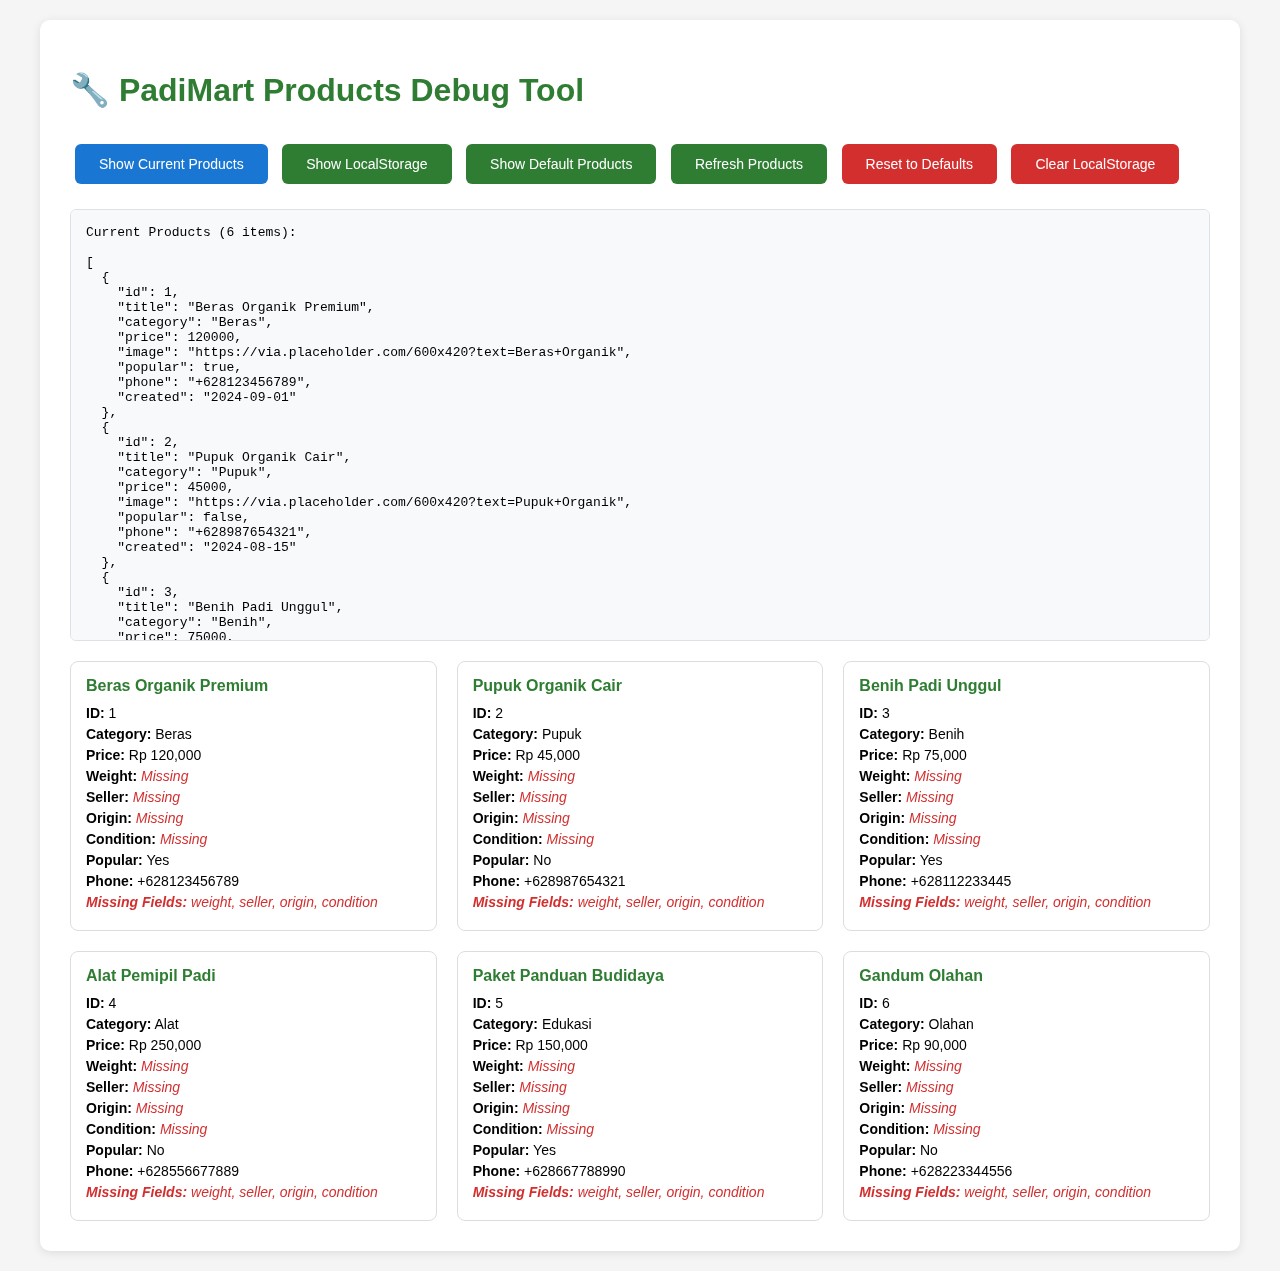
<file: debug-products.html>
<!DOCTYPE html>
<html lang="en">
<head>
    <meta charset="UTF-8">
    <meta name="viewport" content="width=device-width, initial-scale=1.0">
    <title>Debug Products - PadiMart</title>
    <style>
        body {
            font-family: Arial, sans-serif;
            max-width: 1200px;
            margin: 0 auto;
            padding: 20px;
            background: #f5f5f5;
        }
        .container {
            background: white;
            padding: 30px;
            border-radius: 10px;
            box-shadow: 0 2px 10px rgba(0,0,0,0.1);
        }
        h1 {
            color: #2e7d32;
            margin-bottom: 30px;
        }
        .button-group {
            margin: 20px 0;
        }
        button {
            background: #2e7d32;
            color: white;
            border: none;
            padding: 12px 24px;
            margin: 5px;
            border-radius: 6px;
            cursor: pointer;
            font-size: 14px;
        }
        button:hover {
            background: #1b5e20;
        }
        .danger {
            background: #d32f2f;
        }
        .danger:hover {
            background: #b71c1c;
        }
        .info {
            background: #1976d2;
        }
        .info:hover {
            background: #0d47a1;
        }
        .output {
            background: #f8f9fa;
            border: 1px solid #dee2e6;
            border-radius: 6px;
            padding: 15px;
            margin: 20px 0;
            font-family: monospace;
            white-space: pre-wrap;
            max-height: 400px;
            overflow-y: auto;
        }
        .product-grid {
            display: grid;
            grid-template-columns: repeat(auto-fill, minmax(300px, 1fr));
            gap: 20px;
            margin-top: 20px;
        }
        .product-card {
            border: 1px solid #ddd;
            border-radius: 8px;
            padding: 15px;
            background: white;
        }
        .product-title {
            font-weight: bold;
            color: #2e7d32;
            margin-bottom: 10px;
        }
        .product-detail {
            margin: 5px 0;
            font-size: 14px;
        }
        .missing-field {
            color: #d32f2f;
            font-style: italic;
        }
    </style>
</head>
<body>
    <div class="container">
        <h1>🔧 PadiMart Products Debug Tool</h1>
        
        <div class="button-group">
            <button onclick="showCurrentProducts()" class="info">Show Current Products</button>
            <button onclick="showLocalStorage()">Show LocalStorage</button>
            <button onclick="showDefaults()">Show Default Products</button>
            <button onclick="refreshProducts()">Refresh Products</button>
            <button onclick="resetToDefaults()" class="danger">Reset to Defaults</button>
            <button onclick="clearLocalStorage()" class="danger">Clear LocalStorage</button>
        </div>

        <div id="output" class="output">Click a button above to see product information...</div>
        
        <div id="productGrid" class="product-grid"></div>
    </div>

    <script src="js/products-data.js"></script>
    <script>
        const output = document.getElementById('output');
        const productGrid = document.getElementById('productGrid');

        function log(message) {
            output.textContent = message;
            console.log(message);
        }

        function showCurrentProducts() {
            const products = ProductsManager.getProducts();
            log(`Current Products (${products.length} items):\n\n${JSON.stringify(products, null, 2)}`);
            displayProductCards(products);
        }

        function showLocalStorage() {
            const stored = localStorage.getItem('padimart_products');
            if (stored) {
                const products = JSON.parse(stored);
                log(`LocalStorage Products (${products.length} items):\n\n${JSON.stringify(products, null, 2)}`);
                displayProductCards(products);
            } else {
                log('No products found in LocalStorage');
                productGrid.innerHTML = '';
            }
        }

        function showDefaults() {
            const defaults = ProductsManager.defaultProducts;
            log(`Default Products (${defaults.length} items):\n\n${JSON.stringify(defaults, null, 2)}`);
            displayProductCards(defaults);
        }

        function refreshProducts() {
            const products = ProductsManager.forceRefresh();
            log(`Products refreshed! (${products.length} items):\n\n${JSON.stringify(products, null, 2)}`);
            displayProductCards(products);
        }

        function resetToDefaults() {
            if (confirm('Are you sure you want to reset all products to defaults? This will delete any custom products.')) {
                const products = ProductsManager.resetToDefaults();
                log(`Products reset to defaults! (${products.length} items):\n\n${JSON.stringify(products, null, 2)}`);
                displayProductCards(products);
            }
        }

        function clearLocalStorage() {
            if (confirm('Are you sure you want to clear LocalStorage? This will remove all stored products.')) {
                localStorage.removeItem('padimart_products');
                log('LocalStorage cleared!');
                productGrid.innerHTML = '';
            }
        }

        function displayProductCards(products) {
            productGrid.innerHTML = '';
            products.forEach(product => {
                const card = document.createElement('div');
                card.className = 'product-card';
                
                const requiredFields = ['weight', 'seller', 'origin', 'condition'];
                const missingFields = requiredFields.filter(field => !product[field]);
                
                card.innerHTML = `
                    <div class="product-title">${product.title || 'No Title'}</div>
                    <div class="product-detail"><strong>ID:</strong> ${product.id}</div>
                    <div class="product-detail"><strong>Category:</strong> ${product.category || 'No Category'}</div>
                    <div class="product-detail"><strong>Price:</strong> Rp ${product.price ? product.price.toLocaleString() : 'No Price'}</div>
                    <div class="product-detail"><strong>Weight:</strong> ${product.weight || '<span class="missing-field">Missing</span>'}</div>
                    <div class="product-detail"><strong>Seller:</strong> ${product.seller || '<span class="missing-field">Missing</span>'}</div>
                    <div class="product-detail"><strong>Origin:</strong> ${product.origin || '<span class="missing-field">Missing</span>'}</div>
                    <div class="product-detail"><strong>Condition:</strong> ${product.condition || '<span class="missing-field">Missing</span>'}</div>
                    <div class="product-detail"><strong>Popular:</strong> ${product.popular ? 'Yes' : 'No'}</div>
                    <div class="product-detail"><strong>Phone:</strong> ${product.phone || 'No Phone'}</div>
                    ${missingFields.length > 0 ? `<div class="product-detail missing-field"><strong>Missing Fields:</strong> ${missingFields.join(', ')}</div>` : ''}
                `;
                productGrid.appendChild(card);
            });
        }

        // Show current products on load
        document.addEventListener('DOMContentLoaded', () => {
            showCurrentProducts();
        });
    </script>
</body>
</html>
</file>
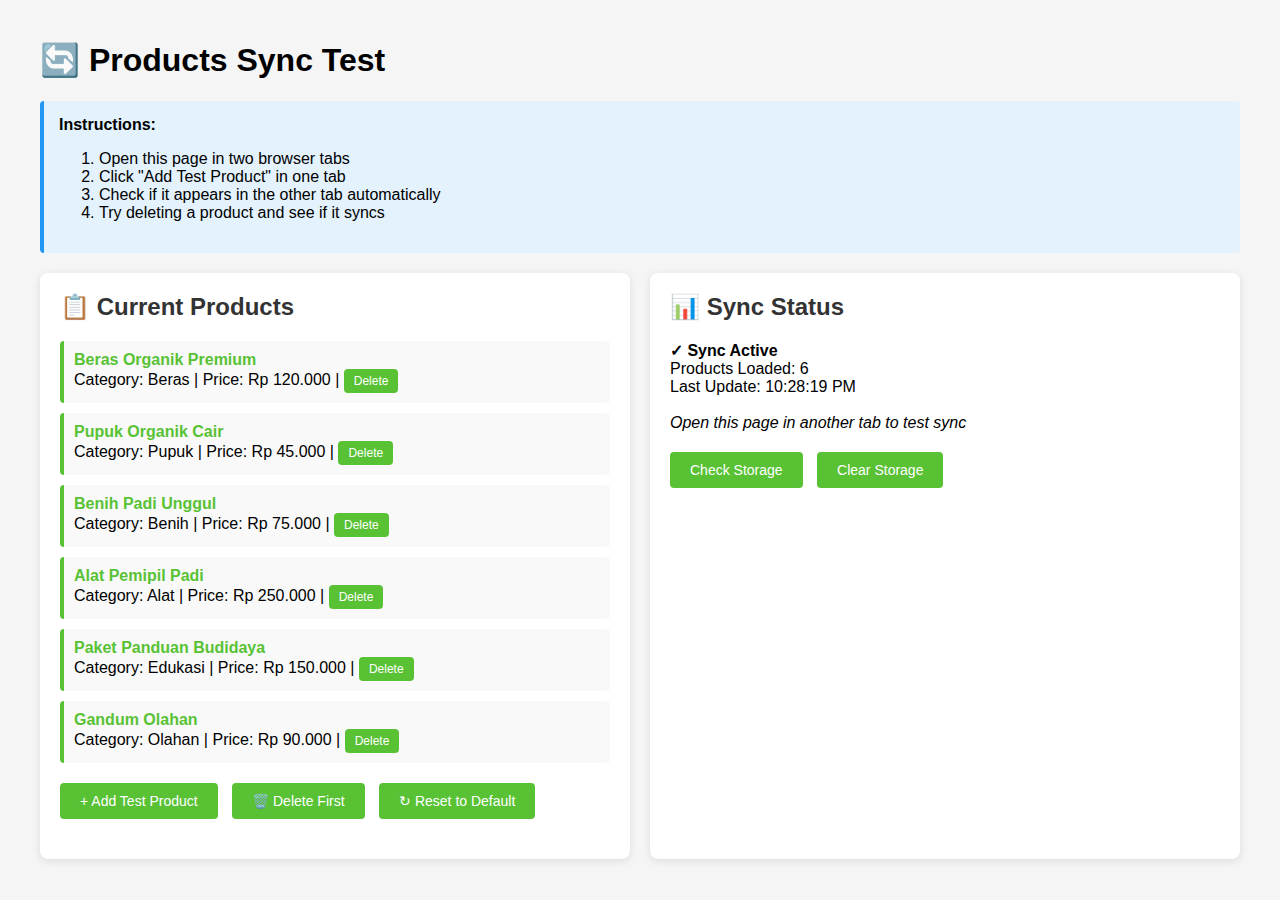
<file: test-sync.html>
<!DOCTYPE html>
<html lang="en">
<head>
    <meta charset="UTF-8">
    <meta name="viewport" content="width=device-width, initial-scale=1.0">
    <title>Test Products Sync</title>
    <style>
        body {
            font-family: Arial, sans-serif;
            max-width: 1200px;
            margin: 0 auto;
            padding: 20px;
            background: #f5f5f5;
        }
        .container {
            display: grid;
            grid-template-columns: 1fr 1fr;
            gap: 20px;
        }
        .panel {
            background: white;
            padding: 20px;
            border-radius: 8px;
            box-shadow: 0 2px 8px rgba(0,0,0,0.1);
        }
        h2 {
            margin-top: 0;
            color: #333;
        }
        .product-list {
            list-style: none;
            padding: 0;
        }
        .product-item {
            padding: 10px;
            margin: 10px 0;
            background: #f9f9f9;
            border-left: 4px solid #58c234;
            border-radius: 4px;
        }
        .product-item strong {
            color: #58c234;
        }
        .button-group {
            margin: 20px 0;
        }
        button {
            background: #58c234;
            color: white;
            border: none;
            padding: 10px 20px;
            border-radius: 4px;
            cursor: pointer;
            margin-right: 10px;
            font-size: 14px;
        }
        button:hover {
            background: #4a9d2a;
        }
        .info {
            background: #e3f2fd;
            padding: 15px;
            border-radius: 4px;
            margin: 20px 0;
            border-left: 4px solid #2196f3;
        }
        .success {
            background: #c8e6c9;
            padding: 10px;
            border-radius: 4px;
            margin: 10px 0;
            color: #2e7d32;
        }
    </style>
</head>
<body>
    <h1>🔄 Products Sync Test</h1>
    
    <div class="info">
        <strong>Instructions:</strong>
        <ol>
            <li>Open this page in two browser tabs</li>
            <li>Click "Add Test Product" in one tab</li>
            <li>Check if it appears in the other tab automatically</li>
            <li>Try deleting a product and see if it syncs</li>
        </ol>
    </div>

    <div class="container">
        <div class="panel">
            <h2>📋 Current Products</h2>
            <ul id="productsList" class="product-list"></ul>
            <div class="button-group">
                <button onclick="addTestProduct()">+ Add Test Product</button>
                <button onclick="deleteFirstProduct()">🗑️ Delete First</button>
                <button onclick="resetProducts()">↻ Reset to Default</button>
            </div>
        </div>

        <div class="panel">
            <h2>📊 Sync Status</h2>
            <div id="status"></div>
            <div class="button-group">
                <button onclick="checkStorage()">Check Storage</button>
                <button onclick="clearStorage()">Clear Storage</button>
            </div>
        </div>
    </div>

    <script src="js/products-data.js"></script>
    <script>
        let testCounter = 1;

        function renderProducts() {
            const list = document.getElementById('productsList');
            const products = ProductsManager.getProducts();
            
            list.innerHTML = '';
            if (products.length === 0) {
                list.innerHTML = '<li class="product-item">No products</li>';
                return;
            }

            products.forEach(p => {
                const li = document.createElement('li');
                li.className = 'product-item';
                li.innerHTML = `
                    <strong>${p.title}</strong><br>
                    Category: ${p.category} | Price: Rp ${p.price.toLocaleString('id-ID')} | 
                    <button onclick="deleteProduct(${p.id})" style="padding: 5px 10px; font-size: 12px;">Delete</button>
                `;
                list.appendChild(li);
            });

            updateStatus();
        }

        function addTestProduct() {
            const product = {
                title: `Test Product ${testCounter++}`,
                category: 'Test',
                price: Math.floor(Math.random() * 500000) + 10000,
                image: 'https://via.placeholder.com/200',
                popular: Math.random() > 0.5,
                phone: '+628123456789'
            };

            ProductsManager.addProduct(product);
            renderProducts();
            showSuccess('Product added!');
        }

        function deleteProduct(id) {
            ProductsManager.deleteProduct(id);
            renderProducts();
            showSuccess('Product deleted!');
        }

        function deleteFirstProduct() {
            const products = ProductsManager.getProducts();
            if (products.length > 0) {
                deleteProduct(products[0].id);
            }
        }

        function resetProducts() {
            ProductsManager.resetToDefaults();
            testCounter = 1;
            renderProducts();
            showSuccess('Reset to defaults!');
        }

        function checkStorage() {
            const stored = localStorage.getItem(ProductsManager.storageKey);
            const products = ProductsManager.getProducts();
            updateStatus(`
                <strong>Storage Check:</strong><br>
                Total Products: ${products.length}<br>
                Storage Size: ${stored ? (stored.length / 1024).toFixed(2) : 0} KB<br>
                Last Updated: ${new Date().toLocaleTimeString()}
            `);
        }

        function clearStorage() {
            localStorage.removeItem(ProductsManager.storageKey);
            renderProducts();
            showSuccess('Storage cleared!');
        }

        function updateStatus(message = '') {
            const status = document.getElementById('status');
            if (!message) {
                const products = ProductsManager.getProducts();
                message = `
                    <strong>✓ Sync Active</strong><br>
                    Products Loaded: ${products.length}<br>
                    Last Update: ${new Date().toLocaleTimeString()}<br>
                    <br>
                    <em>Open this page in another tab to test sync</em>
                `;
            }
            status.innerHTML = message;
        }

        function showSuccess(msg) {
            const div = document.createElement('div');
            div.className = 'success';
            div.textContent = msg;
            document.body.insertBefore(div, document.body.firstChild);
            setTimeout(() => div.remove(), 2000);
        }

        // Listen for updates
        window.addEventListener('productsUpdated', () => {
            renderProducts();
            showSuccess('📡 Sync detected from another tab!');
        });

        // Initial render
        renderProducts();
    </script>
</body>
</html>
</file>
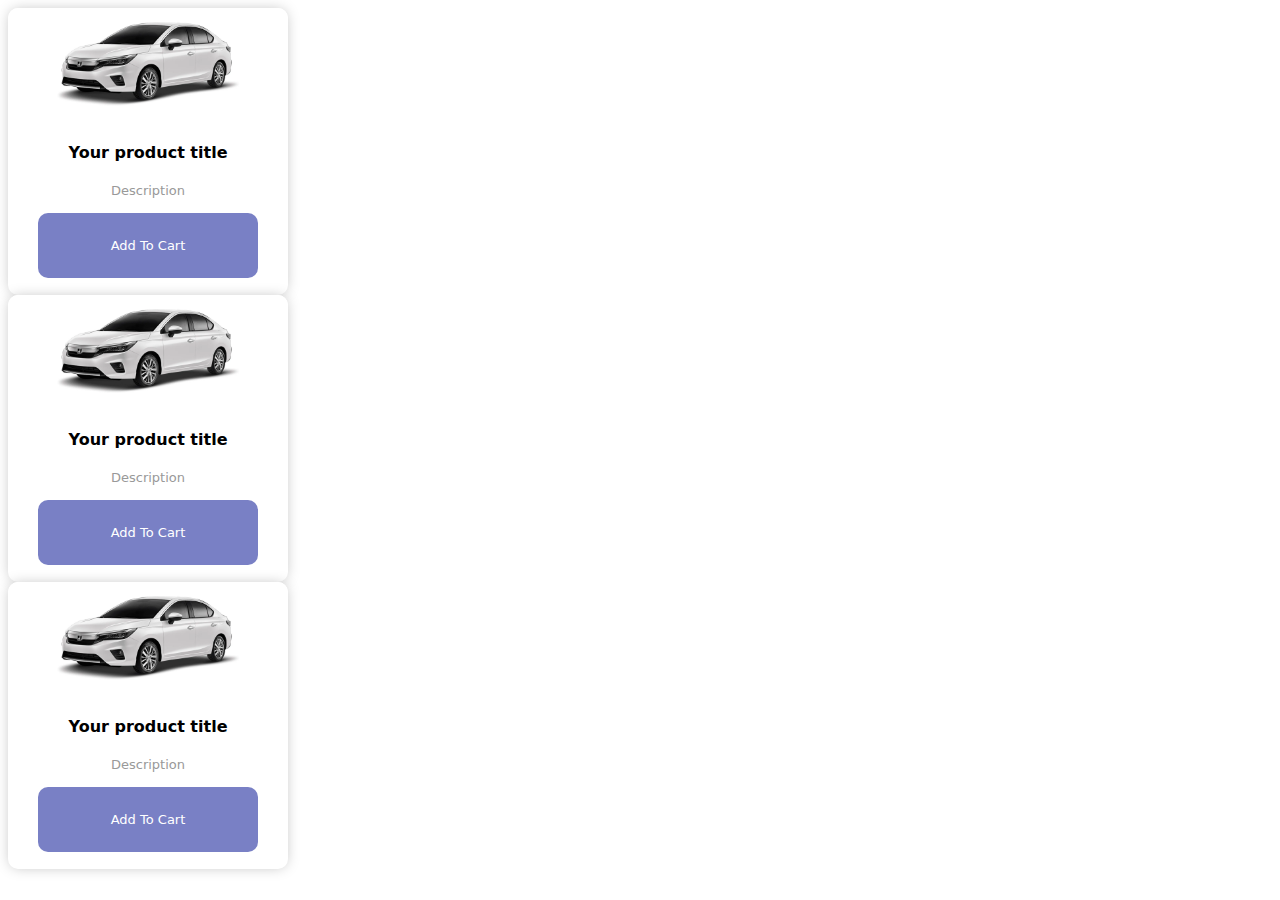
<file: example_web/draw.html>
<!DOCTYPE html>
<html lang="en">
<head>
    <meta charset="UTF-8">
    <meta name="viewport" content="width=device-width, initial-scale=1.0">
    <title>Document</title>
</head>
<style>
.card {
  width: 280px;
  background: white;
  border-radius: 10px;
  box-shadow: 0px 0px 14px -2px #bebebe;
  transition: 0.2s ease-in-out;
}

.card:hover {
  cursor: pointer;
}

.img {
  width: 100%;
  height: 7em;
  border-top-left-radius: 10px;
  border-top-right-radius: 10px;
  background: white;
  display: flex;
  align-items: top;
  justify-content: center;
}

.save {
  transition: 0.2s ease-in-out;
  border-radius: 10px;
  margin: 20px;
  width: 30px;
  height: 30px;
  background-color: #ffffff;
  display: flex;
  align-items: center;
  justify-content: center;
}

.save .svg {
  transition: 0.2s ease-in-out;
  width: 15px;
  height: 15px;
}

.save:hover .svg {
  fill: #ced8de;
}

.text {
  padding: 7px 20px;
  display: flex;
  flex-direction: column;
  align-items: space-around;
}

.text .h3 {
  font-family: system-ui;
  font-size: medium;
  font-weight: 600;
  color: black;
  text-align: center;
}

.text .p {
  font-family: system-ui;
  color: #999999;
  font-size: 13px;
  margin: 0px;
  text-align: center;
  padding: 5px;
}

.icon-box {
  margin: 10px;
  padding: 12px;
  background-color: #7980c5;
  border-radius: 10px;
  text-align: center;
}

.icon-box .span {
  font-family: system-ui;
  font-size: small;
  font-weight: 500;
  color: #fff;
}
</style>
<body>
    <div class="card">
        <div class="img">
            <img src="img/monza town.png" alt="a">
        </div>
        <div class="text">
          <p class="h3">Your product title</p>
          <p class="p">Description</p> 
          <div class="icon-box">
            <p class="span">Add To Cart</p>
          </div>
        </div>
      </div>

      <div class="card">
        <div class="img">
            <img src="img/monza town.png" alt="a">
        </div>
        <div class="text">
          <p class="h3">Your product title</p>
          <p class="p">Description</p> 
          <div class="icon-box">
            <p class="span">Add To Cart</p>
          </div>
        </div>
      </div>

      <div class="card">
        <div class="img">
            <img src="img/monza town.png" alt="a">
        </div>
        <div class="text">
          <p class="h3">Your product title</p>
          <p class="p">Description</p> 
          <div class="icon-box">
            <p class="span">Add To Cart</p>
          </div>
        </div>
      </div>
</body>
</html>
</file>
